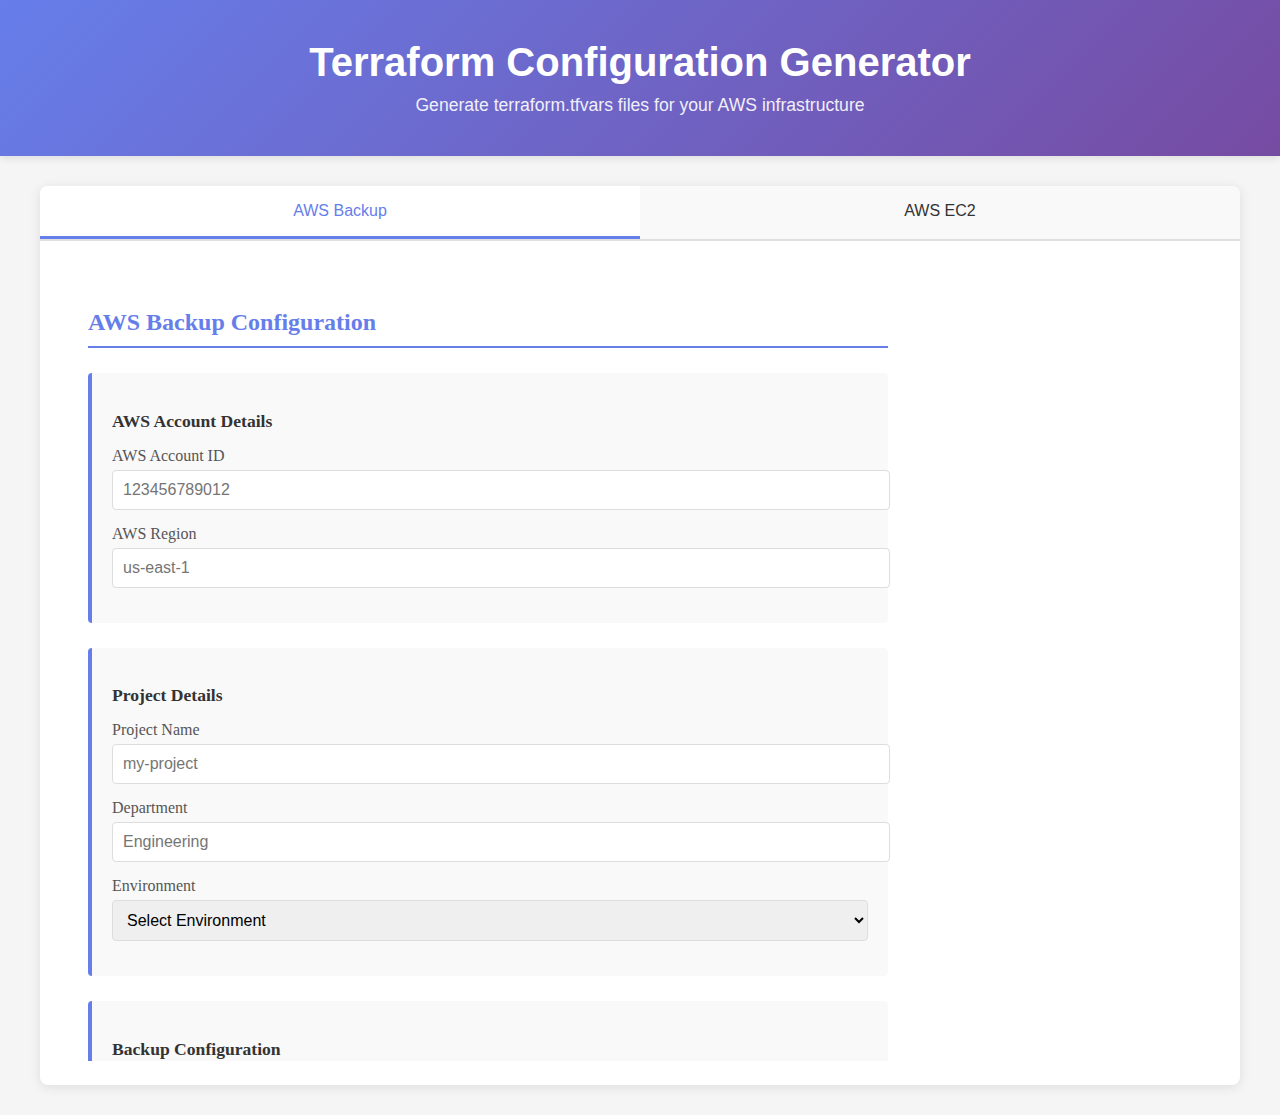
<file: UI/index.html>
<!DOCTYPE html>
<html lang="en">
<head>
    <meta charset="UTF-8">
    <meta name="viewport" content="width=device-width, initial-scale=1.0">
    <title>Terraform Configuration Generator</title>
    <link rel="stylesheet" href="style.css">
</head>
<body>
    <header>
        <h1>Terraform Configuration Generator</h1>
        <p>Generate terraform.tfvars files for your AWS infrastructure</p>
    </header>

    <div class="container">
        <nav class="template-nav">
            <button class="nav-btn active" data-template="backup">AWS Backup</button>
            <button class="nav-btn" data-template="ec2">AWS EC2</button>
        </nav>

        <div class="template-content">
            <iframe id="template-frame" src="code-template/AWS_BACKUP_TF/index.html" frameborder="0"></iframe>
        </div>
    </div>

    <script src="script.js"></script>
</body>
</html>
</file>
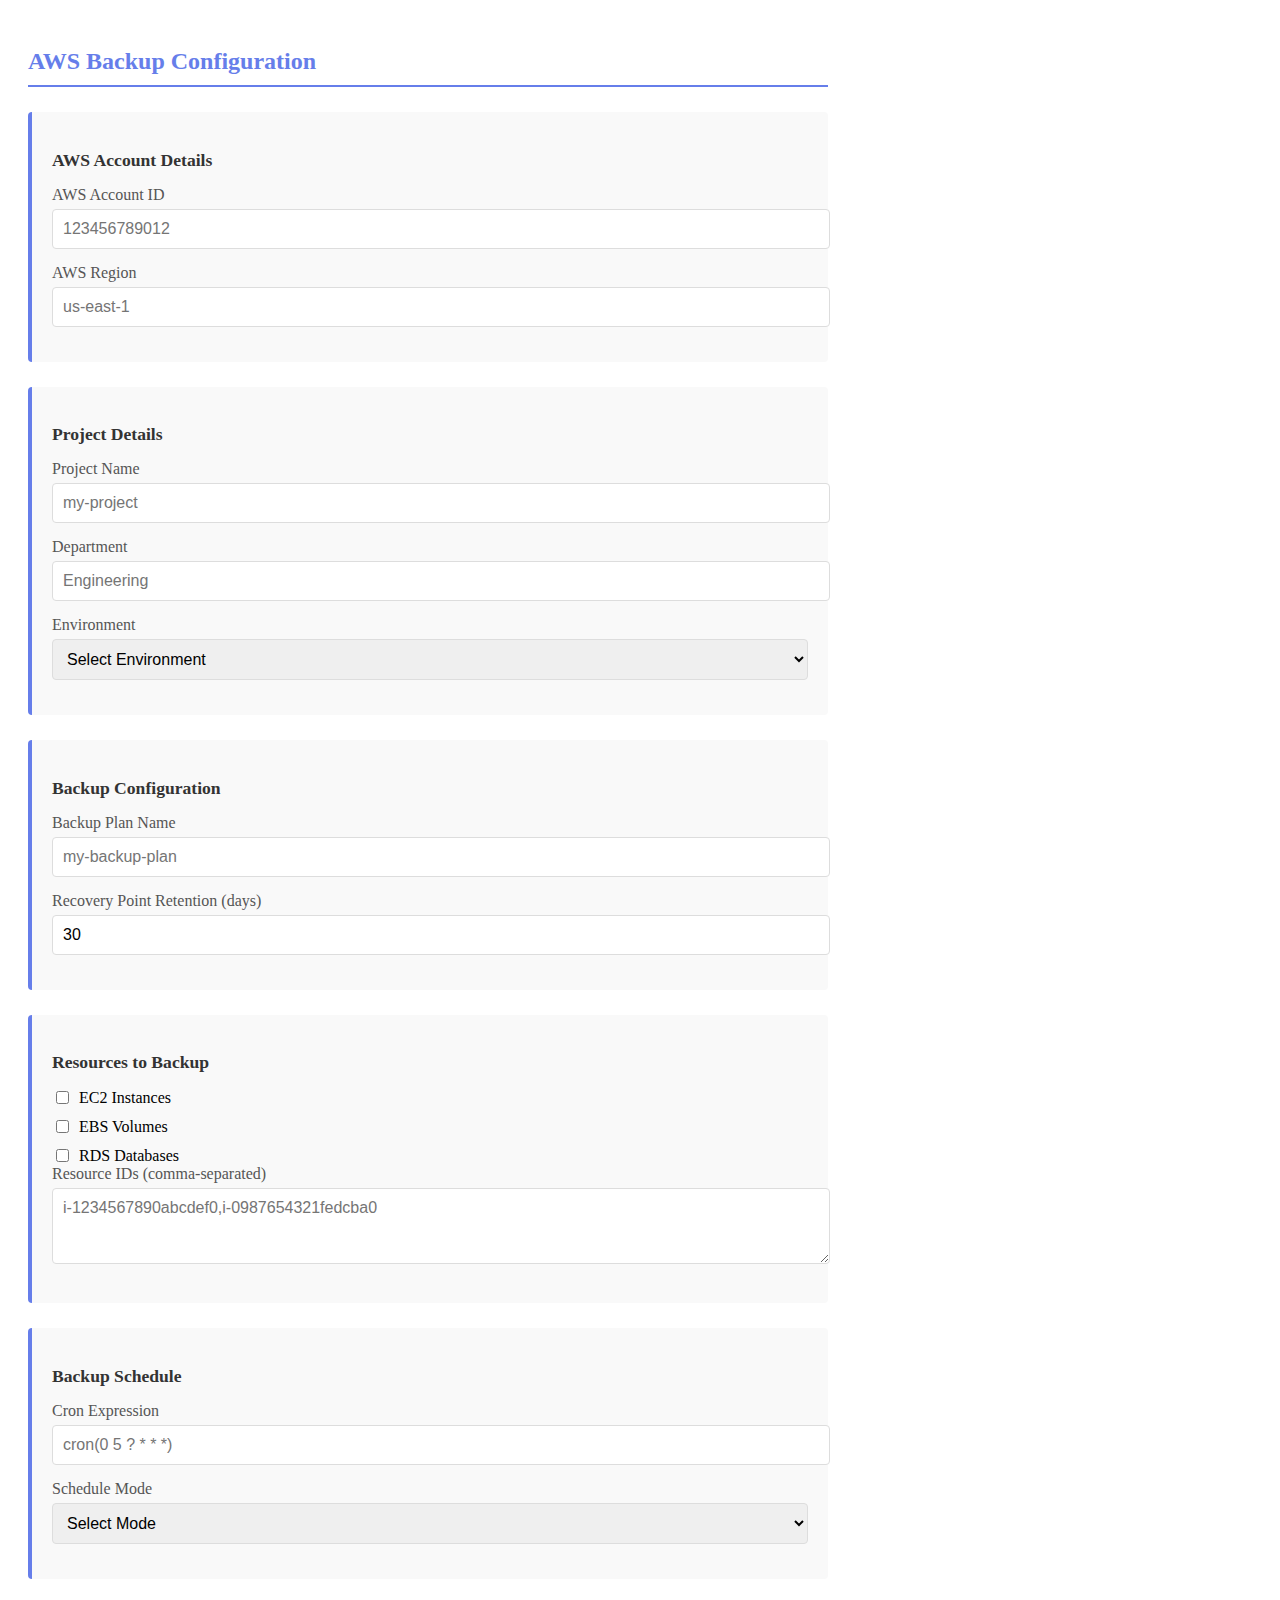
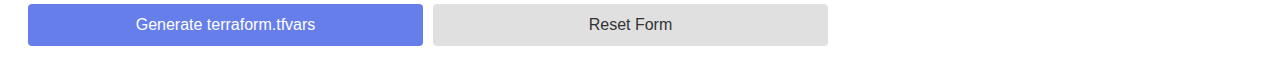
<file: UI/code-template/AWS_BACKUP_TF/index.html>
<!DOCTYPE html>
<html lang="en">
<head>
    <meta charset="UTF-8">
    <meta name="viewport" content="width=device-width, initial-scale=1.0">
    <title>AWS Backup Configuration</title>
    <link rel="stylesheet" href="style.css">
</head>
<body>
    <div class="form-container">
        <h2>AWS Backup Configuration</h2>
        <form id="backupForm">
            <!-- AWS Account Section -->
            <div class="form-section">
                <h3>AWS Account Details</h3>
                <div class="form-group">
                    <label for="awsAccountId">AWS Account ID</label>
                    <input type="text" id="awsAccountId" placeholder="123456789012" required>
                </div>
                <div class="form-group">
                    <label for="awsRegion">AWS Region</label>
                    <input type="text" id="awsRegion" placeholder="us-east-1" required>
                </div>
            </div>

            <!-- Project Details Section -->
            <div class="form-section">
                <h3>Project Details</h3>
                <div class="form-group">
                    <label for="projectName">Project Name</label>
                    <input type="text" id="projectName" placeholder="my-project" required>
                </div>
                <div class="form-group">
                    <label for="department">Department</label>
                    <input type="text" id="department" placeholder="Engineering" required>
                </div>
                <div class="form-group">
                    <label for="environment">Environment</label>
                    <select id="environment" required>
                        <option value="">Select Environment</option>
                        <option value="dev">Development</option>
                        <option value="staging">Staging</option>
                        <option value="prod">Production</option>
                    </select>
                </div>
            </div>

            <!-- Backup Configuration Section -->
            <div class="form-section">
                <h3>Backup Configuration</h3>
                <div class="form-group">
                    <label for="backupPlanName">Backup Plan Name</label>
                    <input type="text" id="backupPlanName" placeholder="my-backup-plan" required>
                </div>
                <div class="form-group">
                    <label for="recoveryPointDays">Recovery Point Retention (days)</label>
                    <input type="number" id="recoveryPointDays" min="1" value="30" required>
                </div>
            </div>

            <!-- Resources Section -->
            <div class="form-section">
                <h3>Resources to Backup</h3>
                <div class="checkbox-group">
                    <label>
                        <input type="checkbox" name="resource_types" value="EC2"> EC2 Instances
                    </label>
                    <label>
                        <input type="checkbox" name="resource_types" value="EBS"> EBS Volumes
                    </label>
                    <label>
                        <input type="checkbox" name="resource_types" value="RDS"> RDS Databases
                    </label>
                </div>
                <div class="form-group">
                    <label for="resourceIds">Resource IDs (comma-separated)</label>
                    <textarea id="resourceIds" placeholder="i-1234567890abcdef0,i-0987654321fedcba0" rows="3"></textarea>
                </div>
            </div>

            <!-- Schedule Section -->
            <div class="form-section">
                <h3>Backup Schedule</h3>
                <div class="form-group">
                    <label for="scheduleExpression">Cron Expression</label>
                    <input type="text" id="scheduleExpression" placeholder="cron(0 5 ? * * *)" required>
                </div>
                <div class="form-group">
                    <label for="scheduleMode">Schedule Mode</label>
                    <select id="scheduleMode" required>
                        <option value="">Select Mode</option>
                        <option value="RATE">Rate</option>
                        <option value="CRON">Cron</option>
                    </select>
                </div>
            </div>

            <!-- Buttons -->
            <div class="form-buttons">
                <button type="button" onclick="generateTfvars()" class="btn btn-primary">Generate terraform.tfvars</button>
                <button type="reset" class="btn btn-secondary">Reset Form</button>
            </div>
        </form>

        <!-- Output Section -->
        <div class="output-section" id="outputSection" style="display:none;">
            <h3>Generated terraform.tfvars</h3>
            <pre id="tfvarsOutput"></pre>
            <div class="output-buttons">
                <button onclick="copyToClipboard()" class="btn btn-success">Copy to Clipboard</button>
                <button onclick="downloadTfvars()" class="btn btn-info">Download File</button>
            </div>
        </div>
    </div>

    <script src="script.js"></script>
</body>
</html>
</file>
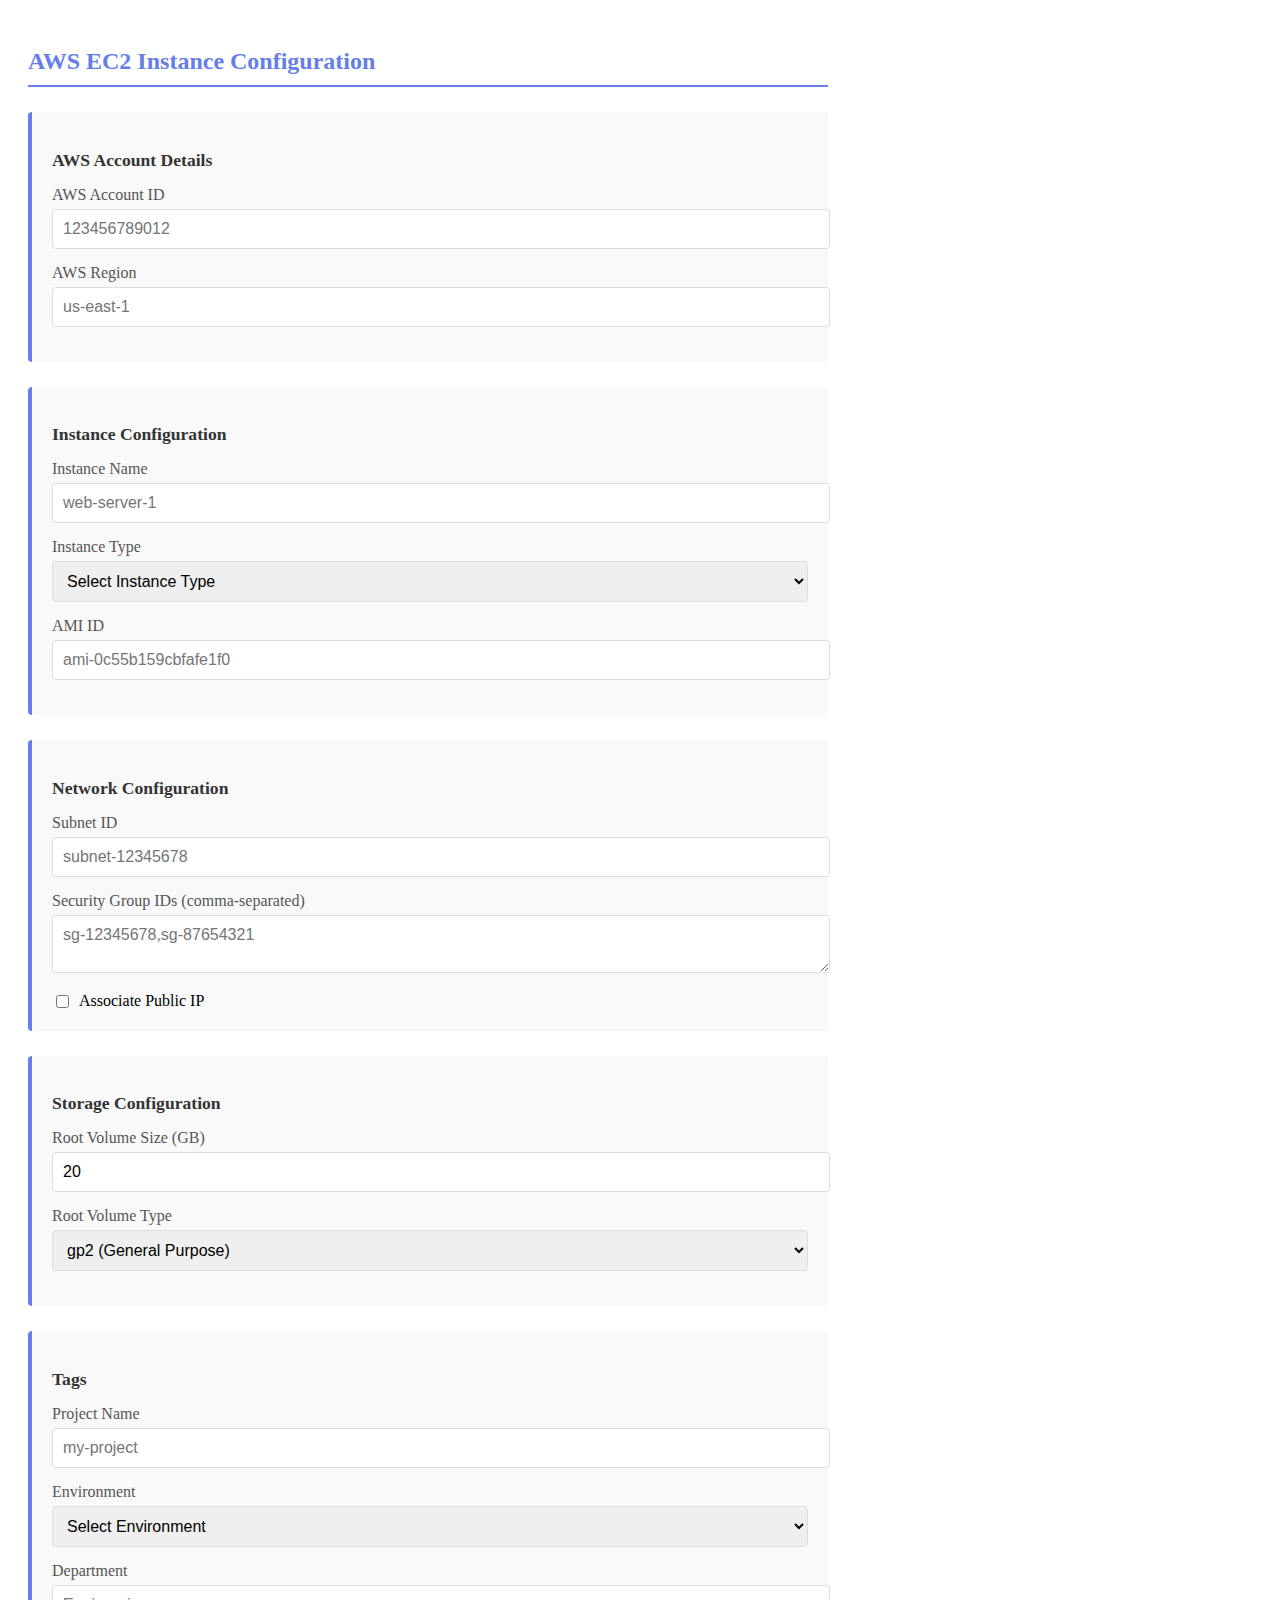
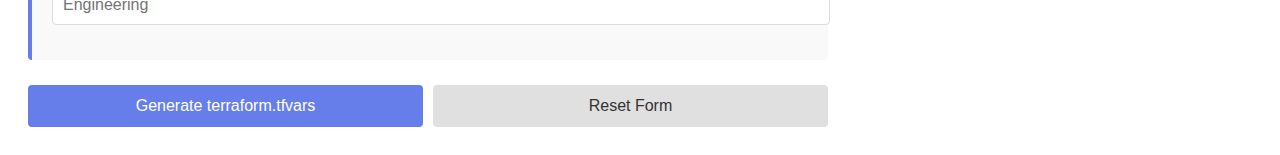
<file: UI/code-template/AWS_EC2/index.html>
<!DOCTYPE html>
<html lang="en">
<head>
    <meta charset="UTF-8">
    <meta name="viewport" content="width=device-width, initial-scale=1.0">
    <title>AWS EC2 Configuration</title>
    <link rel="stylesheet" href="style.css">
</head>
<body>
    <div class="form-container">
        <h2>AWS EC2 Instance Configuration</h2>
        <form id="ec2Form">
            <!-- AWS Account Section -->
            <div class="form-section">
                <h3>AWS Account Details</h3>
                <div class="form-group">
                    <label for="awsAccountId">AWS Account ID</label>
                    <input type="text" id="awsAccountId" placeholder="123456789012" required>
                </div>
                <div class="form-group">
                    <label for="awsRegion">AWS Region</label>
                    <input type="text" id="awsRegion" placeholder="us-east-1" required>
                </div>
            </div>

            <!-- Instance Configuration Section -->
            <div class="form-section">
                <h3>Instance Configuration</h3>
                <div class="form-group">
                    <label for="instanceName">Instance Name</label>
                    <input type="text" id="instanceName" placeholder="web-server-1" required>
                </div>
                <div class="form-group">
                    <label for="instanceType">Instance Type</label>
                    <select id="instanceType" required>
                        <option value="">Select Instance Type</option>
                        <option value="t2.nano">t2.nano</option>
                        <option value="t2.micro">t2.micro</option>
                        <option value="t2.small">t2.small</option>
                        <option value="t3.small">t3.small</option>
                        <option value="m5.large">m5.large</option>
                        <option value="m5.xlarge">m5.xlarge</option>
                        <option value="c5.large">c5.large</option>
                    </select>
                </div>
                <div class="form-group">
                    <label for="amiId">AMI ID</label>
                    <input type="text" id="amiId" placeholder="ami-0c55b159cbfafe1f0" required>
                </div>
            </div>

            <!-- Network Configuration Section -->
            <div class="form-section">
                <h3>Network Configuration</h3>
                <div class="form-group">
                    <label for="subnetId">Subnet ID</label>
                    <input type="text" id="subnetId" placeholder="subnet-12345678" required>
                </div>
                <div class="form-group">
                    <label for="securityGroupIds">Security Group IDs (comma-separated)</label>
                    <textarea id="securityGroupIds" placeholder="sg-12345678,sg-87654321" rows="2"></textarea>
                </div>
                <div class="checkbox-group">
                    <label>
                        <input type="checkbox" id="associatePublicIp"> Associate Public IP
                    </label>
                </div>
            </div>

            <!-- Storage Configuration Section -->
            <div class="form-section">
                <h3>Storage Configuration</h3>
                <div class="form-group">
                    <label for="rootVolumeSize">Root Volume Size (GB)</label>
                    <input type="number" id="rootVolumeSize" min="10" value="20" required>
                </div>
                <div class="form-group">
                    <label for="rootVolumeType">Root Volume Type</label>
                    <select id="rootVolumeType" required>
                        <option value="gp2">gp2 (General Purpose)</option>
                        <option value="gp3">gp3 (General Purpose SSD)</option>
                        <option value="io1">io1 (Provisioned IOPS)</option>
                        <option value="st1">st1 (Throughput Optimized)</option>
                    </select>
                </div>
            </div>

            <!-- Tagging Section -->
            <div class="form-section">
                <h3>Tags</h3>
                <div class="form-group">
                    <label for="project">Project Name</label>
                    <input type="text" id="project" placeholder="my-project" required>
                </div>
                <div class="form-group">
                    <label for="environment">Environment</label>
                    <select id="environment" required>
                        <option value="">Select Environment</option>
                        <option value="dev">Development</option>
                        <option value="staging">Staging</option>
                        <option value="prod">Production</option>
                    </select>
                </div>
                <div class="form-group">
                    <label for="department">Department</label>
                    <input type="text" id="department" placeholder="Engineering" required>
                </div>
            </div>

            <!-- Buttons -->
            <div class="form-buttons">
                <button type="button" onclick="generateEc2Tfvars()" class="btn btn-primary">Generate terraform.tfvars</button>
                <button type="reset" class="btn btn-secondary">Reset Form</button>
            </div>
        </form>

        <!-- Output Section -->
        <div class="output-section" id="outputSection" style="display:none;">
            <h3>Generated terraform.tfvars</h3>
            <pre id="tfvarsOutput"></pre>
            <div class="output-buttons">
                <button onclick="copyToClipboard()" class="btn btn-success">Copy to Clipboard</button>
                <button onclick="downloadTfvars()" class="btn btn-info">Download File</button>
            </div>
        </div>
    </div>

    <script src="script.js"></script>
</body>
</html>
</file>
<file: UI/style.css>
* {
    margin: 0;
    padding: 0;
    box-sizing: border-box;
}

body {
    font-family: 'Segoe UI', Tahoma, Geneva, Verdana, sans-serif;
    background-color: #f5f5f5;
}

header {
    background: linear-gradient(135deg, #667eea 0%, #764ba2 100%);
    color: white;
    padding: 40px 20px;
    text-align: center;
    box-shadow: 0 2px 8px rgba(0,0,0,0.1);
}

header h1 {
    font-size: 2.5em;
    margin-bottom: 10px;
}

header p {
    font-size: 1.1em;
    opacity: 0.9;
}

.container {
    max-width: 1200px;
    margin: 30px auto;
    background: white;
    border-radius: 8px;
    box-shadow: 0 2px 12px rgba(0,0,0,0.1);
    overflow: hidden;
}

.template-nav {
    display: flex;
    border-bottom: 2px solid #e0e0e0;
    padding: 0;
}

.nav-btn {
    flex: 1;
    padding: 16px 20px;
    border: none;
    background: #f9f9f9;
    color: #333;
    cursor: pointer;
    font-size: 1em;
    font-weight: 500;
    transition: all 0.3s ease;
    border-bottom: 3px solid transparent;
}

.nav-btn:hover {
    background: #f0f0f0;
}

.nav-btn.active {
    background: white;
    color: #667eea;
    border-bottom-color: #667eea;
}

.template-content {
    padding: 20px;
    min-height: 600px;
}

#template-frame {
    width: 100%;
    height: 800px;
    border: none;
}

@media (max-width: 768px) {
    header h1 {
        font-size: 1.8em;
    }
    
    .template-nav {
        flex-direction: column;
    }
    
    .nav-btn {
        border-bottom: none;
        border-left: 3px solid transparent;
    }
    
    .nav-btn.active {
        border-left-color: #667eea;
        border-bottom: none;
    }
}
</file>
<file: UI/code-template/AWS_BACKUP_TF/style.css>
.form-container {
    padding: 20px;
    max-width: 800px;
}

.form-container h2 {
    color: #667eea;
    margin-bottom: 25px;
    border-bottom: 2px solid #667eea;
    padding-bottom: 10px;
}

.form-section {
    margin-bottom: 25px;
    padding: 20px;
    background: #f9f9f9;
    border-left: 4px solid #667eea;
    border-radius: 4px;
}

.form-section h3 {
    color: #333;
    margin-bottom: 15px;
    font-size: 1.1em;
}

.form-group {
    margin-bottom: 15px;
}

.form-group label {
    display: block;
    margin-bottom: 5px;
    color: #555;
    font-weight: 500;
}

.form-group input,
.form-group select,
.form-group textarea {
    width: 100%;
    padding: 10px;
    border: 1px solid #ddd;
    border-radius: 4px;
    font-family: Arial, sans-serif;
    font-size: 1em;
}

.form-group input:focus,
.form-group select:focus,
.form-group textarea:focus {
    outline: none;
    border-color: #667eea;
    box-shadow: 0 0 5px rgba(102, 126, 234, 0.1);
}

.checkbox-group {
    display: flex;
    flex-direction: column;
    gap: 10px;
}

.checkbox-group label {
    display: flex;
    align-items: center;
    margin-bottom: 0;
}

.checkbox-group input[type="checkbox"] {
    width: auto;
    margin-right: 10px;
}

.form-buttons {
    display: flex;
    gap: 10px;
    margin-top: 25px;
}

.btn {
    padding: 12px 24px;
    border: none;
    border-radius: 4px;
    font-size: 1em;
    cursor: pointer;
    transition: all 0.3s ease;
}

.btn-primary {
    background: #667eea;
    color: white;
    flex: 1;
}

.btn-primary:hover {
    background: #5568d3;
    box-shadow: 0 2px 8px rgba(102, 126, 234, 0.3);
}

.btn-secondary {
    background: #e0e0e0;
    color: #333;
    flex: 1;
}

.btn-secondary:hover {
    background: #d0d0d0;
}

.btn-success {
    background: #4caf50;
    color: white;
}

.btn-success:hover {
    background: #45a049;
}

.btn-info {
    background: #2196f3;
    color: white;
}

.btn-info:hover {
    background: #0b7dda;
}

.output-section {
    margin-top: 30px;
    padding: 20px;
    background: #f9f9f9;
    border: 2px solid #667eea;
    border-radius: 4px;
}

.output-section h3 {
    color: #667eea;
    margin-bottom: 15px;
}

#tfvarsOutput {
    background: #fff;
    border: 1px solid #ddd;
    padding: 15px;
    border-radius: 4px;
    overflow-x: auto;
    color: #333;
    max-height: 400px;
    overflow-y: auto;
}

.output-buttons {
    display: flex;
    gap: 10px;
    margin-top: 15px;
}

.output-buttons .btn {
    flex: 1;
}
</file>
<file: UI/code-template/AWS_EC2/style.css>
.form-container {
    padding: 20px;
    max-width: 800px;
}

.form-container h2 {
    color: #667eea;
    margin-bottom: 25px;
    border-bottom: 2px solid #667eea;
    padding-bottom: 10px;
}

.form-section {
    margin-bottom: 25px;
    padding: 20px;
    background: #f9f9f9;
    border-left: 4px solid #667eea;
    border-radius: 4px;
}

.form-section h3 {
    color: #333;
    margin-bottom: 15px;
    font-size: 1.1em;
}

.form-group {
    margin-bottom: 15px;
}

.form-group label {
    display: block;
    margin-bottom: 5px;
    color: #555;
    font-weight: 500;
}

.form-group input,
.form-group select,
.form-group textarea {
    width: 100%;
    padding: 10px;
    border: 1px solid #ddd;
    border-radius: 4px;
    font-family: Arial, sans-serif;
    font-size: 1em;
}

.form-group input:focus,
.form-group select:focus,
.form-group textarea:focus {
    outline: none;
    border-color: #667eea;
    box-shadow: 0 0 5px rgba(102, 126, 234, 0.1);
}

.checkbox-group {
    display: flex;
    flex-direction: column;
    gap: 10px;
}

.checkbox-group label {
    display: flex;
    align-items: center;
    margin-bottom: 0;
}

.checkbox-group input[type="checkbox"] {
    width: auto;
    margin-right: 10px;
}

.form-buttons {
    display: flex;
    gap: 10px;
    margin-top: 25px;
}

.btn {
    padding: 12px 24px;
    border: none;
    border-radius: 4px;
    font-size: 1em;
    cursor: pointer;
    transition: all 0.3s ease;
}

.btn-primary {
    background: #667eea;
    color: white;
    flex: 1;
}

.btn-primary:hover {
    background: #5568d3;
    box-shadow: 0 2px 8px rgba(102, 126, 234, 0.3);
}

.btn-secondary {
    background: #e0e0e0;
    color: #333;
    flex: 1;
}

.btn-secondary:hover {
    background: #d0d0d0;
}

.btn-success {
    background: #4caf50;
    color: white;
}

.btn-success:hover {
    background: #45a049;
}

.btn-info {
    background: #2196f3;
    color: white;
}

.btn-info:hover {
    background: #0b7dda;
}

.output-section {
    margin-top: 30px;
    padding: 20px;
    background: #f9f9f9;
    border: 2px solid #667eea;
    border-radius: 4px;
}

.output-section h3 {
    color: #667eea;
    margin-bottom: 15px;
}

#tfvarsOutput {
    background: #fff;
    border: 1px solid #ddd;
    padding: 15px;
    border-radius: 4px;
    overflow-x: auto;
    color: #333;
    max-height: 400px;
    overflow-y: auto;
}

.output-buttons {
    display: flex;
    gap: 10px;
    margin-top: 15px;
}

.output-buttons .btn {
    flex: 1;
}
</file>
